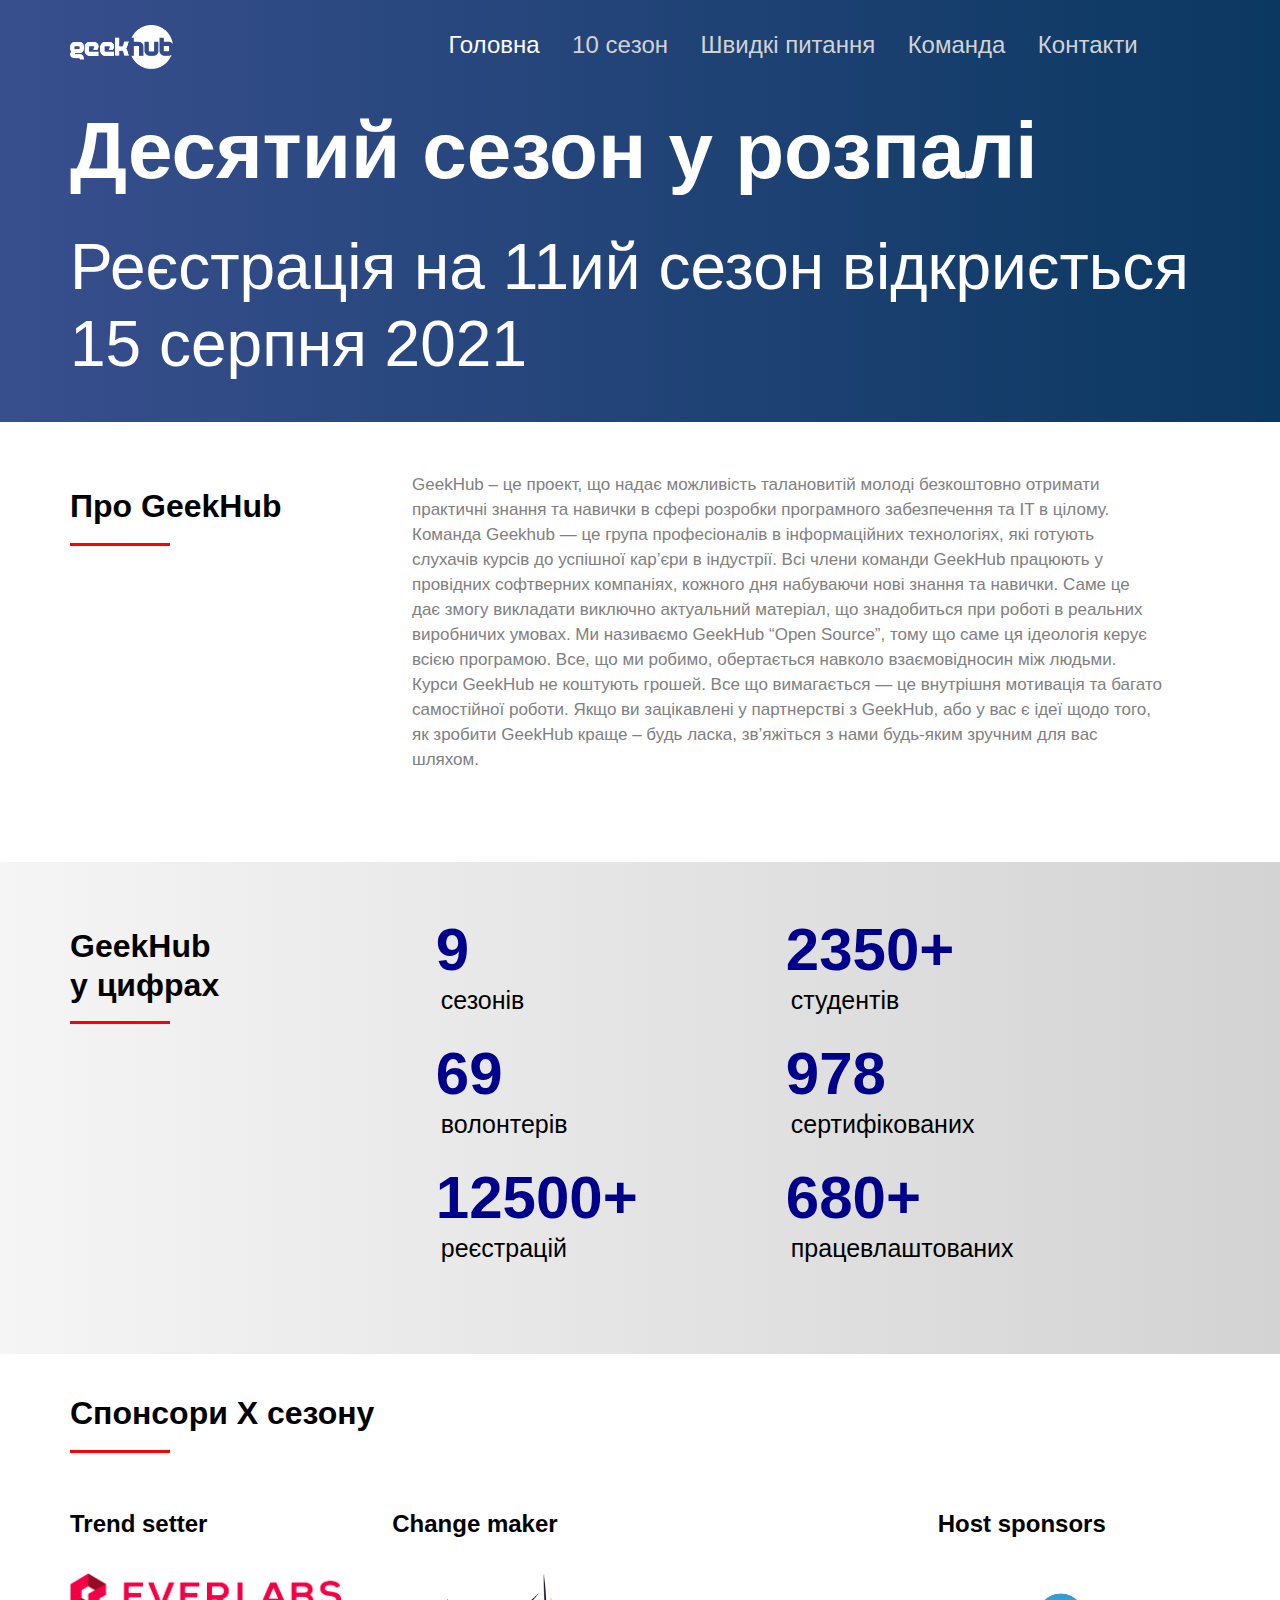
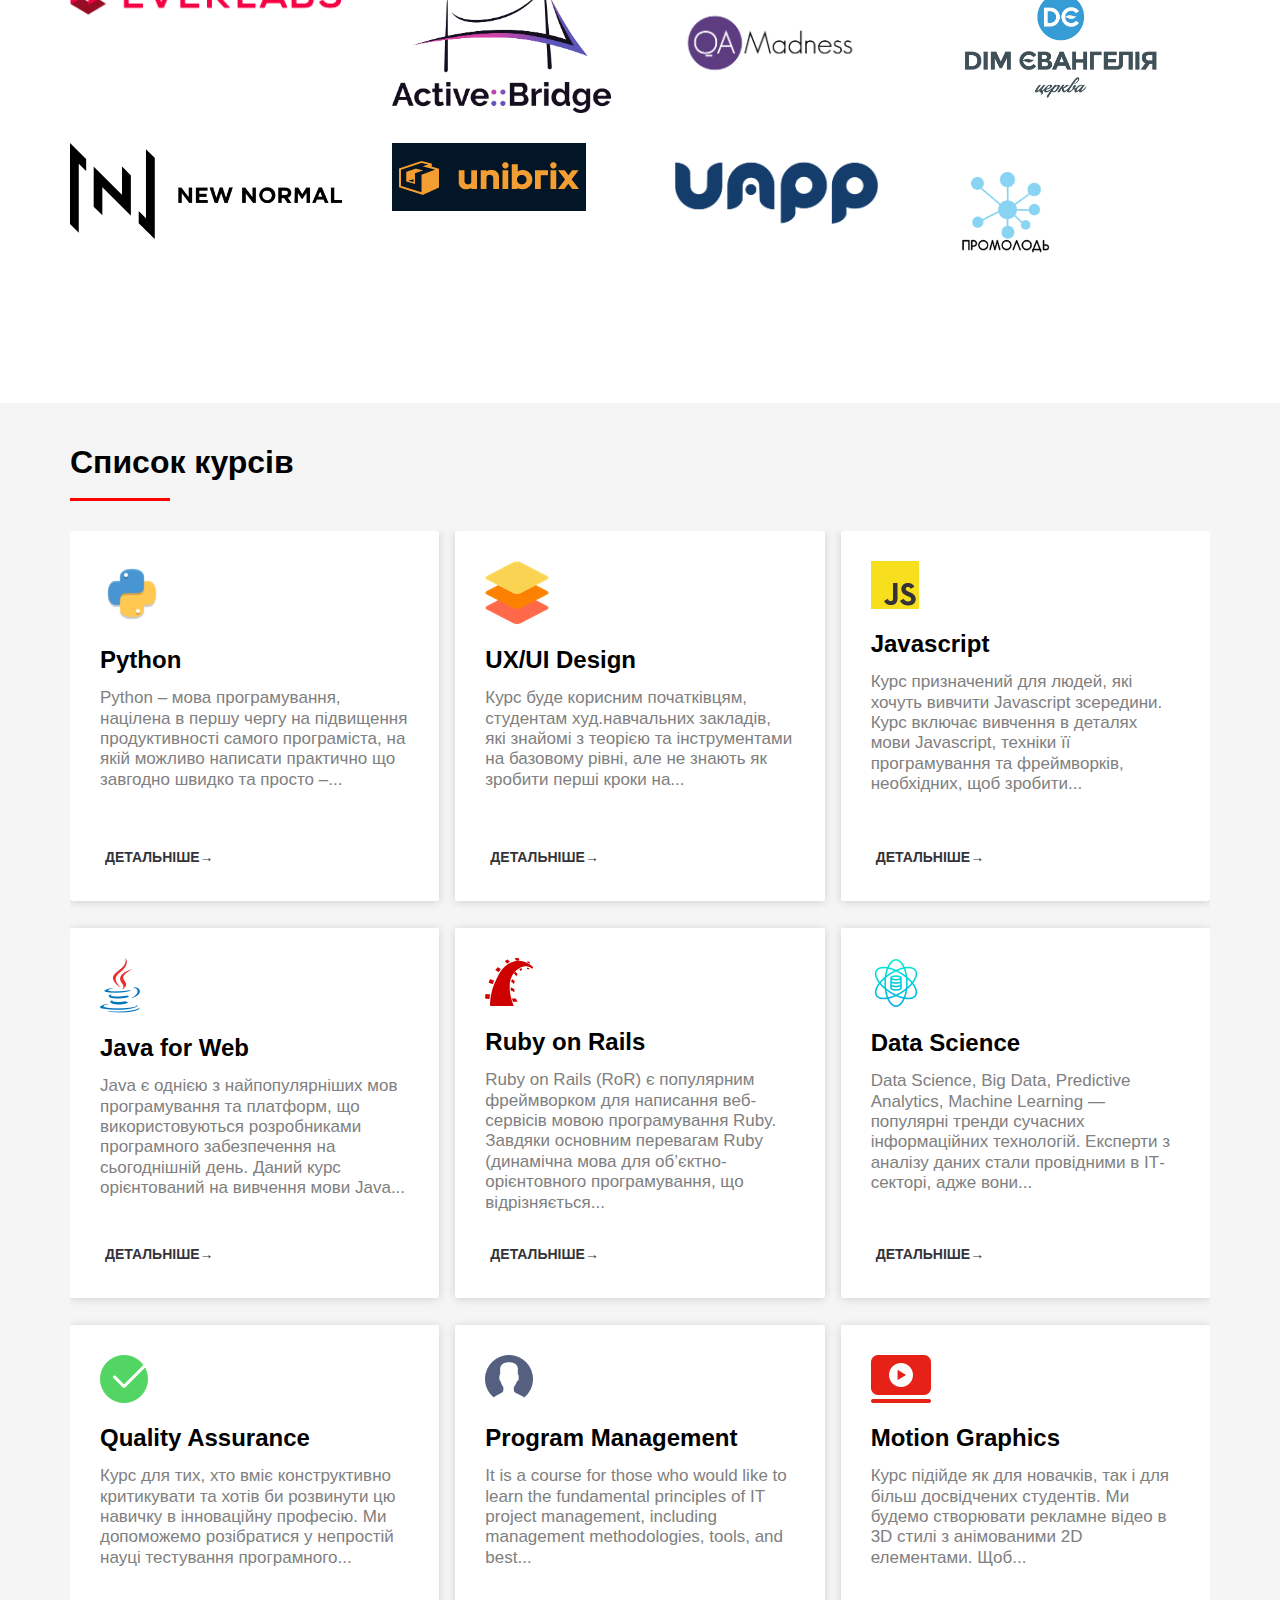
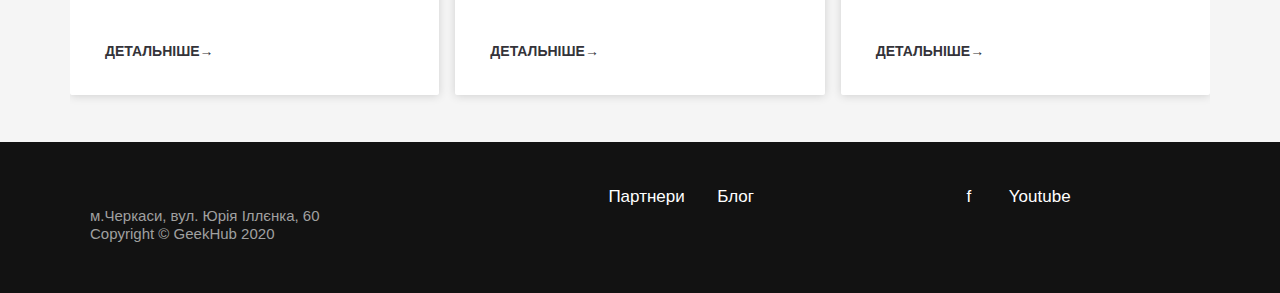
<file: NEWTest.html>
<!DOCTYPE html>
<html lang="en">
<head>
  <meta charset="UTF-8">
  <title>GEEKHub</title>
  <link rel="stylesheet" type="text/css" href="reset.css">
  <link rel="stylesheet" type="text/css" href="NEWStyle.css">
</head>
<body>
<header>
 <div class="container">
<div class="col1">
  <div id="logo">
    <img src="img/logo-1_zoeein.png" alt="Логотип">
  </div>
</div>
   <div class="col2">
     <nav class="clear">
       <ul>
         <li><a href="#" class="test1">Головна</a></li>
         <li><a href="#">10 ceзон</a></li>
         <li><a href="#">Швидкі питання</a></li>
         <li><a href="#">Команда</a></li>
         <li><a href="#">Контакти</a></li>
       </ul>
     </nav>
   </div>
   <div class="content">
     <h1>Десятий сезон у розпалі</h1>
     <h2>Реєстрація на 11ий сезон відкриється <br>15 серпня 2021</h2>
   </div>
   <div id="clear" style="clear: both"></div>
 </div>
</header>
<main>
<section>
<div class="container">
  <div class="col1">
    <h3 class="new">Про GeekHub</h3>
  </div>
  <div class="col2">
    <p>
      GeekHub – це проект, що надає можливість талановитій молоді безкоштовно отримати практичні знання
      та навички в сфері розробки програмного забезпечення та IT в цілому.
      Команда Geekhub — це група професіоналів в інформаційних технологіях, які готують слухачів курсів до успішної кар’єри в індустрії.
      Всі члени команди GeekHub працюють у провідних софтверних компаніях, кожного дня набуваючи нові знання та навички.
      Саме це дає змогу викладати виключно актуальний матеріал, що знадобиться при роботі в реальних виробничих умовах.
      Ми називаємо GeekHub “Open Source”, тому що саме ця ідеологія керує всією програмою.
      Все, що ми робимо, обертається навколо взаємовідносин між людьми. Курси GeekHub не коштують грошей.
      Все що вимагається — це внутрішня мотивація та багато самостійної роботи. Якщо ви зацікавлені у партнерстві з GeekHub, або у вас є ідеї щодо того,
      як зробити GeekHub краще – будь ласка, зв’яжіться з нами будь-яким зручним для вас шляхом.
    </p>
  </div>
  <div id="clear" style="clear: both"></div>
</div>
</section>
  <section class="container2">
    <div class="container">
      <div class="col1">
        <h3 class="new">GeekHub <br>у цифрах</h3>
      </div>
      <div class="wrap">
        <ul class="courses">
        <li class="wow bounceInLeft" style="/* visibility: visible; */animation-name: bounceInLeft;"> <h4 class="total"> 9 </h4> <span> сезонів </span> </li>
        <li class="wow bounceInRight" style="visibility: visible; animation-name: bounceInRight;"> <h4 class="total"> 2350+</h4> <span> студентів </span> </li>
        <li class="wow bounceInLeft" style="visibility: visible; animation-name: bounceInLeft;"> <h4 class="total"> 69 </h4> <span> волонтерiв </span> </li>
        <li class="wow bounceInRight" style="visibility: visible; animation-name: bounceInRight;"> <h4 class="total"> 978</h4> <span> сертифікованих </span> </li>
        <li class="wow bounceInLeft" style="visibility: visible; animation-name: bounceInLeft;"> <h4 class="total"> 12500+</h4> <span> реєстрацій </span> </li>
        <li class="wow bounceInRight" style="visibility: visible; animation-name: bounceInRight;"> <h4 class="total"> 680+</h4> <span> працевлаштованих </span> </li>
        </ul>
      </div>
      <div id="clear" style="clear: both"></div>
    </div>
  </section>
  <section class="container3">
    <div class="container">
      <div class="col3">
        <div class="column title">
          <h3 class="sponsors">Спонсори Х сезону</h3>
        </div>
      </div>
      <div class="container2">
        <div class="column-title trend-setter-title"><h4>Trend setter</h4></div>
        <div class="column-title change-maker-title"><h4>Change maker</h4></div>
        <div class="column-title change-maker-title"><h4>            </h4></div>
        <div class="column-title change-maker-title"><h4>Host sponsors</h4></div>
        <div class="partner-logo everlabs-logo"><img src="img/long-logo.png" alt="long-logo"></div>
        <div class="partner-logo active-bridge-logo"><img src="img/Active-Bridge-MAIN-BRIGHT-logo.png" alt="AB-logo"></div>
        <div class="partner-logo qamaddness-logo"><img src="img/sfsfsd.jpg" alt="QA-logo"></div>
        <div class="partner-logo de-logo"><img src="img/de-logo.png" alt="de-logo"></div>
        <div class="partner-logo new-normal-logo"><img src="img/nn-logo-white-1-1-1.png" alt="nn-logo"></div>
        <div class="partner-logo unibrix-logo"><img src="img/Screenshot-2020-12-09-at-20.36.04.png" alt="unibrix-logo"></div>
        <div class="partner-logo uapp-logo"><img src="img/LOGO-UAPP-e1608208526826.png" alt="uapp-logo"></div>
        <div class="partner-logo promolod-logo"><img src="img/promolod-logo.png" alt="promolod-logo"></div>
      </div>
      <div id="clear" style="clear: both"></div>
    </div>
  </section>
  <section class="container4">
    <div class="container">
      <div class="col3">
        <h3 class="section title">Список курсів</h3>
      </div>
      <div class="col4">
<ul class="title">
  <li><img src="img/python_94570-1.png" alt="python"><h4 class="course-title">Python</h4>
  <p class="courses">
    Python – мова програмування, націлена в першу чергу на підвищення продуктивності самого програміста,
    на якій можливо написати практично що завгодно швидко та просто –...
  </p>
  <span class="see-more">ДEТАЛЬНІШЕ<i class="long-arrow-right" aria-hidden="true">&#8594</i></span></li>
  <li><img src="img/java-plain_pzcgcl.png" alt="java for web"><h4 class="course-title">Java for Web</h4>
  <p class="courses">
    Java є однією з найпопулярніших мов програмування та платформ, що використовуються розробниками програмного забезпечення на сьогоднішній день.
    Даний курс орієнтований на вивчення мови Java...
  </p>
  <span class="see-more">ДЕТАЛЬНІШЕ<i class="long-arrow-right" aria-hidden="true">&#8594</i></span></li>
  <li><img src="img/qa_gsbgyc.png" alt="QA"><h4 class="course-title">Quality Assurance</h4>
    <p class="courses">
      Курс для тих, хто вміє конструктивно критикувати та хотів би розвинути цю навичку в інноваційну професію.
      Ми допоможемо розібратися у непростій науці тестування програмного...
    </p>
    <span class="see-more">ДЕТАЛЬНІШЕ<i class="long-arrow-right" aria-hidden="true">&#8594</i></span></li>
  <li><img src="img/UXD_icon-1.png" alt="Design"><h4 class="course-title">UX/UI Design</h4>
    <p class="courses">
      Курс буде корисним початківцям, студентам худ.навчальних закладів, які знайомі з теорією та
      інструментами на базовому рівні, але не знають як зробити перші кроки на...
    </p>
    <span class="see-more">ДЕТАЛЬНІШЕ<i class="long-arrow-right" aria-hidden="true">&#8594</i></span></li>
  <li><img src="img/shape_o7bcee.png" alt="RonR"><h4 class="course-title">Ruby on Rails</h4>
    <p class="courses">
      Ruby on Rails (RoR) є популярним фреймворком для написання веб-сервісів мовою програмування Ruby.
      Завдяки основним перевагам Ruby (динамічна мова для об’єктно-орієнтовного програмування, що відрізняється...
    </p>
    <span class="see-more">ДЕТАЛЬНІШЕ<i class="long-arrow-right" aria-hidden="true">&#8594</i></span></li>
  <li><img src="img/pm_uogaw1.png" alt="PM"><h4 class="course-title">Program Management</h4>
    <p class="courses">
      It is a course for those who would like to learn the fundamental principles of
      IT project management, including management methodologies, tools, and best...
    </p>
    <span class="see-more">ДЕТАЛЬНІШЕ<i class="long-arrow-right" aria-hidden="true">&#8594</i></span></li>
  <li><img src="img/3-layers_js_qhxjcd.png" alt="JS"><h4 class="course-title">Javascript</h4>
    <p class="courses">
      Курс призначений для людей, які хочуть вивчити Javascript зсередини. Курс включає вивчення в деталях мови Javascript,
      техніки її програмування та фреймворків, необхідних, щоб зробити...
    </p>
    <span class="see-more">ДЕТАЛЬНІШЕ<i class="long-arrow-right" aria-hidden="true">&#8594</i></span></li>
  <li><img src="img/data-science-46-1170621-e1567101300693.png" alt="DS"><h4 class="course-title">Data Science</h4>
    <p class="courses">
      Data Science, Big Data, Predictive Analytics, Machine Learning — популярні тренди сучасних інформаційних технологій.
      Експерти з аналізу даних стали провідними в ІТ-секторі, адже вони...
    </p>
    <span class="see-more">ДЕТАЛЬНІШЕ<i class="long-arrow-right" aria-hidden="true">&#8594</i></span></li>
  <li><img src="img/motion-graphics_jtlvh3.png" alt="MG"><h4 class="course-title">Motion Graphics</h4>
    <p class="courses">
      Курс підійде як для новачків, так і для більш досвідчених студентів.
      Ми будемо створювати рекламне відео в 3D стилі з анімованими 2D елементами. Щоб...
    </p>
    <span class="see-more">ДЕТАЛЬНІШЕ<i class="long-arrow-right" aria-hidden="true">&#8594</i></span></li>
</ul>
      </div>
      <div id="clear" style="clear: both"></div>
    </div>
  </section>
</main>
<footer>
<div class="container">
    <div class="col1">
    <p class="site-footer-copyright">
      м.Черкаси, вул. Юрія Іллєнка, 60
      <br>Copyright © GeekHub 2020
    </p></div>
    <div class="menu-footer-menu-container">
      <ul id="footer-menu" class="site-footer-menu">
        <li id="menu-item-677" class="menu-item menu-item-type-post_type menu-item-object-page menu-item-677">
          <a href="http://geekhub.ck.ua/partners/">Партнери</a></li>
        <li id="menu-item-678" class="menu-item menu-item-type-custom menu-item-object-custom menu-item-678">
          <a target="_blank" href="https://medium.com/@geek_hub">Блог</a></li>
        <li class="menu-item"><span class="social"><a target="_blank" href="https://www.facebook.com/geekhub.ck/">
          <i class="fa fa-facebook" aria-hidden="true"></i>f</a></span> </li>
        <li class="menu-item"><a target="_blank" href="https://www.youtube.com/user/GeekHubchannel">
          <i class="fa fa-youtube" aria-hidden="true"></i>Youtube</a> </li>
      </ul></div>
  <div id="clear" style="clear: both"></div>
</div>
</footer>
</body>
</html>
</file>
<file: NEWStyle.css>
body {
    font-family: 'Helvetica Neue', Helvetica, Arial, sans-serif;
}
header{
    background-color: steelblue;
    background-image: -webkit-linear-gradient(right, #0B3861, #384F8E);
    padding-bottom: 30px;
    float: none;
}
div.container{
    max-width: 1140px;
    margin: 0 auto;
    padding: 10px;
    float: none;
}
div.col1{
    width: 30%;
    float: left;
    padding-top: 10px;
    margin-top: 5px;
}
div.col2{
    width: 70%;
    float: left;
    padding-top: 20px;
}
#logo {
    width: 30%;
    /*height: 77px;*/
    display: inline-block;
}
nav ul{
    list-style-type: none;
    padding-top: 1px;
    margin: 0;
}
nav {
    /*height: 50px;*/
    padding: 0;
    margin: 0;
    list-style: none;
    display: inline-block;
}
nav li {
    display: inline-block;
}
nav a{
    font-size: 1.5em;
    font-weight: normal;
    display: inline;
    color: lightgray;
    padding: 0 14px;
    margin-top: 0;
    text-decoration: none;
}
nav a:hover {
    color: white;
}
nav * {
    vertical-align: middle;
}
nav a.test1{
    color: white;
}
header h1 {
    width: 100%;
    font-size: 5em;
    color: white;
    font-weight: bold;
    padding-top: 30px;
    clear: both;
}
header h2 {
    width: 100%;
    font-size: 4em;
    color: white;
    font-weight: lighter;
    padding-top: 30px;
    clear: both;
}
section{
    padding: 10px;
    float: none;
}
div.col1 h3{
    font-size: 2em;
    color: black;
    font-weight: bold;
    padding-top: 30px;
    clear: both;
    position: relative;
}
div.col2 p{
    float: left;
    text-align: left;
    max-width: 750px;
    margin: 0 0 70px;
    color: grey;
    font-size: 17px;
    font-weight: 300;
    line-height: 25px;
    padding-top: 10px;
}
h3.new{
    font-size: 30px;
    font-weight: bold;
    padding-top: 10px;
}
h3.new::after{
    content:"";
    width: 100px;
    height: 3px;
    background-color: red;
    position: absolute;
    bottom: -20px;
    left: 0;
}
section.container2{
    padding: 10px;
    float: none;
    background-color: lightgray;
    background-image: -webkit-linear-gradient(right, lightgray, whitesmoke);
}
div.wrap{
    float: left;
    text-align: left;
    max-width: 750px;
    margin: 0 0 70px;
    font-size: 17px;
    font-weight: 300;
    line-height: 25px;
    padding-top: 10px;
}
.wrap ul{
    max-width: 700px;
    display: block;
    overflow: hidden;
}
.wrap ul li{
    width: 50%;
    float: left;
    list-style-type: none;
}
h4.total{
    color: darkblue;
    font-size: 60px;
    line-height: 76px;
    display: block;
    font-weight: bold;
    margin-top: 20px;
}
span{
    padding: 5px;
    font-size: 25px;
    color: black;
}
section.container3{
    padding-bottom: 40px;
    float: none;
    background-color: white;
}
section.container4{
    padding: 10px;
    float: none;
    background-color: whitesmoke;
}
div.container{
    padding-top: 10px;
    clear: both;
    position: relative;
    float: none;
}
h3.sponsors {
    font-size: 2em;
    font-weight: bold;
    padding-top: 10px;
    color: black;
}
h3.sponsors::after{
    content:"";
    width: 100px;
    height: 3px;
    background-color: red;
    position: absolute;
    bottom: -20px;
    left: 0;
}
h4{
    margin-top: 14px;
    color: black;
    font-style: inherit;
    font-size: 24px;
    font-weight: 800;
    line-height: 33px;
}
div.col3{
    font-weight: bold;
    padding-top: 10px;
    clear: both;
    position: relative;
    float: none;
}
h3.section{
    font-size: 2em;
    font-weight: bold;
    padding-top: 10px;
    color: black;
}
h3.section::after{
    content:"";
    width: 100px;
    height: 3px;
    background-color: red;
    position: absolute;
    bottom: -20px;
    left: 0;
}
div.container2 {
    display: grid;
    grid-template-columns: 1.1fr 0.9fr 0.9fr 1.1fr;
    grid-template-rows: 50px 140px 140px;
    gap: 30px 50px;
    grid-template-areas:
        "trend-setter-title change-maker-title change-maker-title host-title"
        "everlabs-logo active-bridge-logo qamaddness-logo de-logo"
        "new-normal-logo unibrix-logo uapp-logo promolod-logo";
    margin-bottom: 70px;
    margin-top: 60px;
}
.partner-logo img {
    max-width: 100%;
}

.partner-logo img {
    display: block;
    max-height: 100%;
}
img {
    height: auto;
    max-width: 100%;
}
div.col4{
    font-weight: bold;
    clear: both;
    position: relative;
    float: none;
    padding-top: 50px;
}
ul.title {
    max-width: 1140px;
    display: block;
    overflow: hidden;
    list-style-type: none;
    column-count: 3;
    float: left;
    padding: 0;
}
ul.title li{
    position: relative;
    display: inline-block;
    min-width: 290px;
    min-height: 300px;
    padding: 30px 30px 40px;
    margin: 0 0 27px 0;
    background-color: white;
    border-radius: 2px;
    box-shadow: 0 1px 10px rgba(0, 0, 0, 0.15);
    text-align: left;
    vertical-align: top;
    float: none;
}
h4.course-title{
    margin-top: 14px;
    color: black;
    font-style: inherit;
    font-size: 24px;
    font-weight: 800;
    line-height: 33px
}
p.courses {
    color: grey;
    font-family: inherit;
    font-size: 17px;
    box-sizing: border-box;
    margin-top: 12px;
    margin-bottom: 22px;
    font-weight: 300;
    vertical-align: baseline;
    text-align: left;
}
span.see-more{
    font-style: inherit;
    font-size: 14px;
    position: absolute;
    bottom: 30px;
    text-transform: uppercase;
    font-weight: 700;
    color: #343339;
}
span.see-more:hover{
    color: blue;
}
i.long-arrow-right{
    display: inline-block;
    font-size: inherit;
    font-weight: bold;
}
i.long-arrow-right:hover{
    color: blue;
}
footer{
    float: none;
    background-color: #121212;
    padding: 20px;
}
p.site-footer-copyright{
    font-style: inherit;
    font-size: 15px;
    margin: 20px;
    max-width: 100%;
    color: #a0a0a0;
    display: block;
}
div.menu-footer-menu-container{
    width: 60%;
    float: left;
    padding-top: 10px;
}
ul.site-footer-menu{
    margin-left: 10em;
    float: none;
    max-width: 80%;
    padding-top: 5px;
}
li.menu-item{
    color: lightgray;
    max-width: 20%;
    font-size: 17px;
    font-weight: normal;
    display: inline;
    padding: 0 14px;
    text-decoration: none;
}
a{
    font-size: 17px;
    color: #fff;
    text-decoration: none;
}
span.social{
    font-size: 15px;
    color: #fff;
    padding-left: 180px;
}
i.fa-facebook-f:hover{
    color: red;
}
i.fa-youtube:hover{
    color: red;
}
</file>
